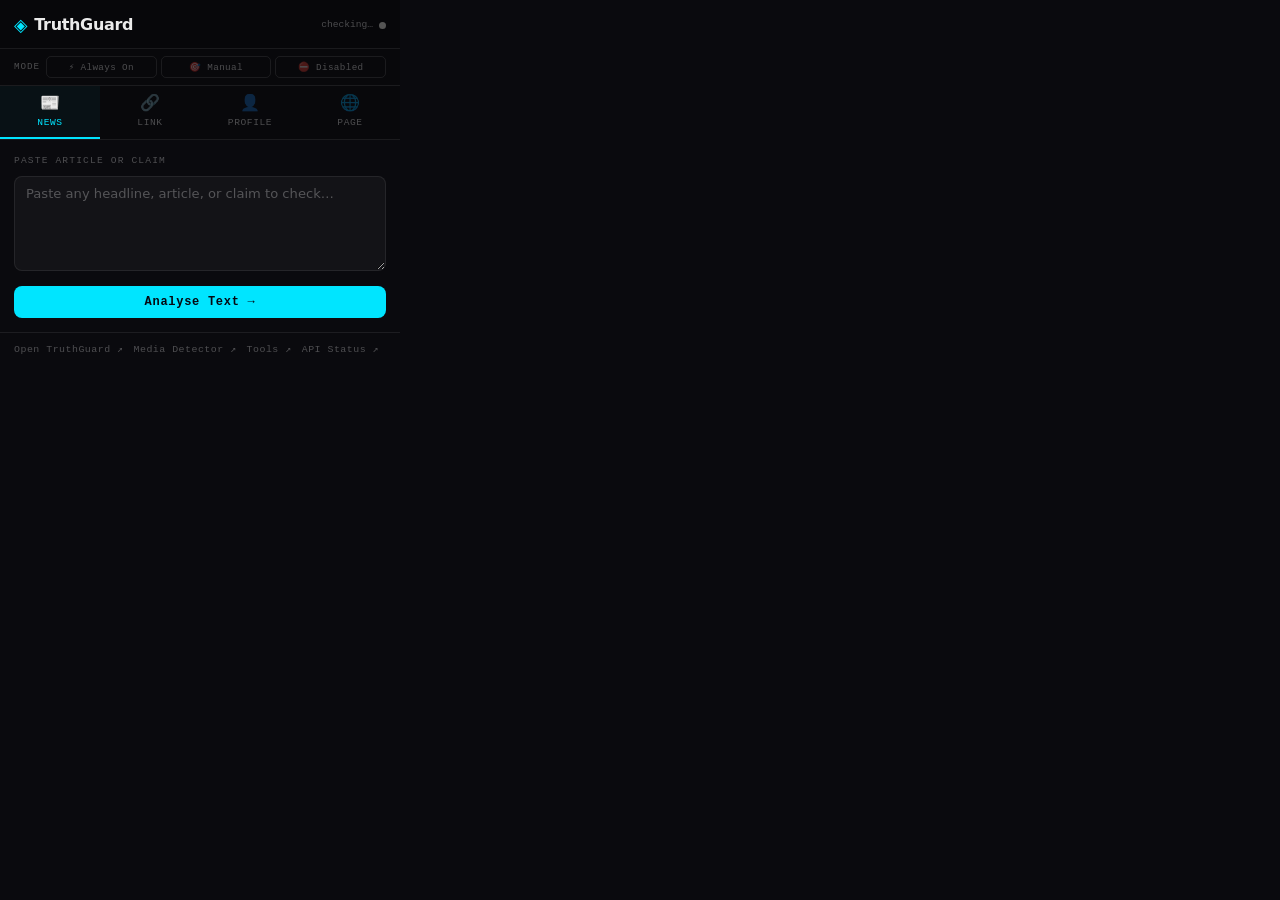
<file: fake_news_project/extension-fixed/popup.html>
<!DOCTYPE html>
<html lang="en">
<head>
  <meta charset="UTF-8" />
  <meta name="viewport" content="width=device-width, initial-scale=1.0" />
  <title>TruthGuard</title>
  <style>
    /* ── Reset & Base ── */
    *, *::before, *::after { box-sizing: border-box; margin: 0; padding: 0; }

    :root {
      --bg:       #0a0a0e;
      --surface:  rgba(255,255,255,0.04);
      --surface2: rgba(255,255,255,0.07);
      --border:   rgba(255,255,255,0.08);
      --border2:  rgba(255,255,255,0.12);
      --text:     rgba(255,255,255,0.92);
      --text-mid: rgba(255,255,255,0.55);
      --text-dim: rgba(255,255,255,0.28);
      --accent:   #00e5ff;
      --purple:   #a78bfa;
      --fake:     #ff3d5a;
      --real:     #00e5a0;
      --yellow:   #ffd166;
      --mono:     'DM Mono', 'Courier New', monospace;
      --head:     'Syne', system-ui, sans-serif;
      --body:     'DM Sans', system-ui, sans-serif;
    }

    html { width: 400px; }
    body {
      width: 400px;
      min-height: 560px;
      max-height: 640px;
      overflow-y: auto;
      background: var(--bg);
      color: var(--text);
      font-family: var(--body);
      font-size: 13px;
      line-height: 1.5;
    }

    /* scrollbar */
    body::-webkit-scrollbar { width: 4px; }
    body::-webkit-scrollbar-track { background: transparent; }
    body::-webkit-scrollbar-thumb { background: rgba(255,255,255,0.1); border-radius: 2px; }

    /* ── Header ── */
    .popup-header {
      display: flex;
      align-items: center;
      justify-content: space-between;
      padding: 12px 14px 10px;
      border-bottom: 1px solid var(--border);
      background: rgba(0,0,0,0.3);
      position: sticky;
      top: 0;
      z-index: 10;
    }
    .popup-logo {
      display: flex;
      align-items: center;
      gap: 7px;
      font-family: var(--head);
      font-weight: 800;
      font-size: 1rem;
      letter-spacing: -0.02em;
    }
    .popup-logo .logo-gem { color: var(--accent); font-size: 1.1rem; }
    .status-dot {
      width: 7px; height: 7px;
      border-radius: 50%;
      background: #555;
      flex-shrink: 0;
    }
    .status-dot.online  { background: var(--real); box-shadow: 0 0 6px var(--real); }
    .status-dot.offline { background: var(--fake); }

    /* ── Tab bar ── */
    .tab-bar {
      display: flex;
      border-bottom: 1px solid var(--border);
      background: rgba(0,0,0,0.2);
      overflow-x: auto;
    }
    .tab-bar::-webkit-scrollbar { display: none; }
    .tab-btn {
      flex: 1;
      min-width: 80px;
      padding: 8px 4px 7px;
      font-family: var(--mono);
      font-size: 0.6rem;
      letter-spacing: 0.06em;
      color: var(--text-dim);
      background: none;
      border: none;
      border-bottom: 2px solid transparent;
      cursor: pointer;
      transition: all 0.18s;
      text-align: center;
      line-height: 1.3;
    }
    .tab-btn:hover { color: var(--text-mid); background: rgba(255,255,255,0.03); }
    .tab-btn.active { color: var(--accent); border-bottom-color: var(--accent); background: rgba(0,229,255,0.04); }
    .tab-btn .tab-icon { display: block; font-size: 1rem; margin-bottom: 2px; }

    /* ── Panel ── */
    .panel { display: none; padding: 14px; }
    .panel.active { display: block; }

    /* ── Section label ── */
    .section-label {
      font-family: var(--mono);
      font-size: 0.6rem;
      letter-spacing: 0.12em;
      color: var(--text-dim);
      text-transform: uppercase;
      margin-bottom: 8px;
    }

    /* ── Textarea / Input ── */
    textarea, input[type="text"] {
      width: 100%;
      background: var(--surface);
      border: 1px solid var(--border);
      border-radius: 8px;
      color: var(--text);
      font-family: var(--body);
      font-size: 0.82rem;
      padding: 9px 11px;
      outline: none;
      resize: vertical;
      transition: border-color 0.18s;
    }
    textarea:focus, input[type="text"]:focus { border-color: var(--accent); }
    textarea::placeholder, input::placeholder { color: var(--text-dim); }
    select {
      width: 100%;
      background: var(--surface);
      border: 1px solid var(--border);
      border-radius: 8px;
      color: var(--text);
      font-family: var(--body);
      font-size: 0.82rem;
      padding: 8px 10px;
      outline: none;
      transition: border-color 0.18s;
      cursor: pointer;
    }
    select:focus { border-color: var(--accent); }
    select option { background: #111; color: var(--text); }

    /* ── Buttons ── */
    .btn-primary {
      width: 100%;
      margin-top: 9px;
      padding: 9px 14px;
      background: var(--accent);
      color: #050912;
      border: none;
      border-radius: 8px;
      font-family: var(--mono);
      font-size: 0.75rem;
      font-weight: 700;
      letter-spacing: 0.06em;
      cursor: pointer;
      transition: all 0.18s;
      display: flex;
      align-items: center;
      justify-content: center;
      gap: 6px;
    }
    .btn-primary:hover { background: #33ecff; transform: translateY(-1px); }
    .btn-primary:disabled { opacity: 0.4; pointer-events: none; }
    .btn-primary.purple { background: var(--purple); color: #0a0414; }
    .btn-primary.purple:hover { background: #c4b5fd; }

    .btn-secondary {
      width: 100%;
      margin-top: 7px;
      padding: 7px 12px;
      background: var(--surface);
      color: var(--text-mid);
      border: 1px solid var(--border);
      border-radius: 7px;
      font-family: var(--mono);
      font-size: 0.68rem;
      letter-spacing: 0.05em;
      cursor: pointer;
      transition: all 0.18s;
    }
    .btn-secondary:hover { border-color: var(--border2); color: var(--text); }

    /* ── Spinner ── */
    .spinner {
      width: 13px; height: 13px;
      border: 2px solid rgba(0,0,0,0.2);
      border-top-color: #050912;
      border-radius: 50%;
      animation: spin 0.7s linear infinite;
      display: none;
      flex-shrink: 0;
    }
    .spinner.visible { display: block; }
    @keyframes spin { to { transform: rotate(360deg); } }

    /* ── Result card ── */
    .result-card {
      display: none;
      margin-top: 10px;
      border: 1px solid var(--border);
      border-radius: 10px;
      overflow: hidden;
      animation: fadeUp 0.25s ease;
    }
    .result-card.visible { display: block; }
    @keyframes fadeUp {
      from { opacity: 0; transform: translateY(6px); }
      to   { opacity: 1; transform: translateY(0); }
    }

    /* Verdict strip */
    .verdict-strip {
      display: flex;
      align-items: center;
      justify-content: space-between;
      padding: 10px 12px;
    }
    .verdict-strip.fake    { background: rgba(255,61,90,0.12);  border-bottom: 1px solid rgba(255,61,90,0.2); }
    .verdict-strip.real    { background: rgba(0,229,160,0.09);  border-bottom: 1px solid rgba(0,229,160,0.18); }
    .verdict-strip.warn    { background: rgba(255,209,102,0.1); border-bottom: 1px solid rgba(255,209,102,0.2); }
    .verdict-strip.neutral { background: rgba(255,255,255,0.04); border-bottom: 1px solid var(--border); }

    .verdict-label-ext {
      display: flex;
      align-items: center;
      gap: 6px;
      font-family: var(--head);
      font-weight: 800;
      font-size: 0.88rem;
      letter-spacing: 0.02em;
    }
    .verdict-label-ext.fake { color: var(--fake); }
    .verdict-label-ext.real { color: var(--real); }
    .verdict-label-ext.warn { color: var(--yellow); }

    .conf-pill {
      font-family: var(--mono);
      font-size: 0.68rem;
      padding: 3px 8px;
      border-radius: 999px;
      background: rgba(255,255,255,0.06);
      color: var(--text-mid);
    }

    /* Result body */
    .result-body { padding: 10px 12px; display: flex; flex-direction: column; gap: 9px; }

    /* Mini bars */
    .mini-bars { display: flex; flex-direction: column; gap: 5px; }
    .mini-bar-row { display: flex; align-items: center; gap: 7px; }
    .mini-bar-lbl {
      font-family: var(--mono); font-size: 0.6rem;
      color: var(--text-dim); width: 72px; flex-shrink: 0;
    }
    .mini-bar-track {
      flex: 1; height: 4px;
      background: rgba(255,255,255,0.06);
      border-radius: 2px; overflow: hidden;
    }
    .mini-bar-fill {
      height: 100%; border-radius: 2px; width: 0;
      transition: width 0.6s cubic-bezier(0.4,0,0.2,1);
    }
    .fill-fake    { background: var(--fake); }
    .fill-real    { background: var(--real); }
    .fill-warn    { background: var(--yellow); }
    .fill-purple  { background: var(--purple); }
    .mini-bar-pct {
      font-family: var(--mono); font-size: 0.6rem;
      color: var(--text-dim); width: 30px; text-align: right;
    }

    /* Reasoning */
    .reasoning-box {
      font-size: 0.77rem;
      color: var(--text-mid);
      line-height: 1.55;
      padding: 7px 9px;
      background: rgba(255,255,255,0.03);
      border: 1px solid var(--border);
      border-radius: 7px;
    }

    /* Signal tags */
    .sig-tags { display: flex; flex-wrap: wrap; gap: 4px; }
    .sig-tag {
      font-family: var(--mono); font-size: 0.62rem;
      padding: 2px 7px; border-radius: 4px;
    }
    .sig-fake { background: rgba(255,61,90,0.1);   color: var(--fake);   border: 1px solid rgba(255,61,90,0.2); }
    .sig-warn { background: rgba(255,209,102,0.1); color: var(--yellow); border: 1px solid rgba(255,209,102,0.2); }
    .sig-safe { background: rgba(0,229,160,0.09);  color: var(--real);   border: 1px solid rgba(0,229,160,0.18); }
    .sig-none { font-size: 0.75rem; color: var(--text-dim); }

    /* URL breakdown */
    .url-parts { display: flex; flex-wrap: wrap; gap: 4px; }
    .url-part {
      font-family: var(--mono); font-size: 0.62rem;
      padding: 2px 6px; border-radius: 4px;
      background: var(--surface); border: 1px solid var(--border);
    }
    .url-part .pk { color: var(--text-dim); }
    .url-part .pv { color: var(--accent); }
    .url-part.flagged .pv { color: var(--fake); }

    /* Error */
    .error-box {
      display: none;
      margin-top: 8px;
      padding: 8px 10px;
      border-radius: 7px;
      background: rgba(255,61,90,0.08);
      border: 1px solid rgba(255,61,90,0.2);
      color: var(--fake);
      font-size: 0.77rem;
      line-height: 1.4;
    }
    .error-box.visible { display: block; }

    /* ── Page scan strip ── */
    .page-scan-strip {
      margin-bottom: 10px;
      padding: 9px 11px;
      background: rgba(0,229,255,0.05);
      border: 1px solid rgba(0,229,255,0.12);
      border-radius: 8px;
      display: flex;
      align-items: center;
      justify-content: space-between;
      gap: 8px;
    }
    .page-scan-info {
      font-size: 0.75rem;
      color: var(--text-mid);
      flex: 1;
      min-width: 0;
      white-space: nowrap;
      overflow: hidden;
      text-overflow: ellipsis;
    }
    .page-scan-badge {
      font-family: var(--mono);
      font-size: 0.62rem;
      padding: 3px 8px;
      border-radius: 999px;
      flex-shrink: 0;
      font-weight: 600;
    }
    .badge-fake { background: rgba(255,61,90,0.15); color: var(--fake); }
    .badge-real { background: rgba(0,229,160,0.12); color: var(--real); }
    .badge-warn { background: rgba(255,209,102,0.12); color: var(--yellow); }
    .badge-none { background: var(--surface); color: var(--text-dim); }

    /* ── Profile form grid ── */
    .profile-grid {
      display: grid;
      grid-template-columns: 1fr 1fr;
      gap: 7px;
    }
    .profile-grid .full { grid-column: 1 / -1; }
    .field-label {
      font-family: var(--mono);
      font-size: 0.6rem;
      letter-spacing: 0.07em;
      color: var(--text-dim);
      text-transform: uppercase;
      margin-bottom: 3px;
    }

    /* ── Footer links ── */
    .popup-footer {
      padding: 10px 14px;
      border-top: 1px solid var(--border);
      display: flex;
      gap: 10px;
      flex-wrap: wrap;
    }
    .footer-link {
      font-family: var(--mono);
      font-size: 0.62rem;
      color: var(--text-dim);
      text-decoration: none;
      letter-spacing: 0.05em;
      transition: color 0.18s;
    }
    .footer-link:hover { color: var(--accent); }

    /* ── Divider ── */
    .divider {
      height: 1px;
      background: var(--border);
      margin: 10px 0;
    }

    /* ── Mode toggle bar ── */
    .mode-bar {
      display: flex;
      align-items: center;
      gap: 6px;
      padding: 7px 14px;
      background: rgba(0,0,0,0.25);
      border-bottom: 1px solid var(--border);
    }
    .mode-label {
      font-family: var(--mono);
      font-size: 0.58rem;
      letter-spacing: 0.1em;
      color: var(--text-dim);
      text-transform: uppercase;
      flex-shrink: 0;
    }
    .mode-pills {
      display: flex;
      gap: 4px;
      flex: 1;
    }
    .mode-pill {
      flex: 1;
      padding: 4px 6px;
      font-family: var(--mono);
      font-size: 0.58rem;
      letter-spacing: 0.04em;
      border-radius: 5px;
      border: 1px solid var(--border);
      background: none;
      color: var(--text-dim);
      cursor: pointer;
      transition: all 0.15s;
      text-align: center;
      white-space: nowrap;
    }
    .mode-pill:hover { color: var(--text-mid); border-color: var(--border2); }
    .mode-pill.active-on     { background: rgba(0,229,160,0.12); color: var(--real);   border-color: rgba(0,229,160,0.3); }
    .mode-pill.active-manual { background: rgba(0,229,255,0.08); color: var(--accent); border-color: rgba(0,229,255,0.25); }
    .mode-pill.active-off    { background: rgba(255,61,90,0.1);  color: var(--fake);   border-color: rgba(255,61,90,0.25); }

    /* Dim all panels when disabled */
    body.mode-off .tab-bar,
    body.mode-off .panel {
      opacity: 0.45;
      pointer-events: none;
    }
    body.mode-off .mode-bar { opacity: 1; pointer-events: all; }
    .disabled-notice {
      display: none;
      margin: 10px 14px 0;
      padding: 8px 10px;
      border-radius: 7px;
      background: rgba(255,61,90,0.07);
      border: 1px solid rgba(255,61,90,0.18);
      color: var(--fake);
      font-size: 0.75rem;
      font-family: var(--mono);
      letter-spacing: 0.03em;
    }
    body.mode-off .disabled-notice { display: block; }
  </style>
</head>
<body>

  <!-- Header -->
  <div class="popup-header">
    <div class="popup-logo">
      <span class="logo-gem">◈</span>
      TruthGuard
    </div>
    <div style="display:flex;align-items:center;gap:6px;">
      <span style="font-family:var(--mono);font-size:0.6rem;color:var(--text-dim);" id="statusLabel">checking…</span>
      <div class="status-dot" id="statusDot"></div>
    </div>
  </div>

  <!-- Mode toggle -->
  <div class="mode-bar">
    <span class="mode-label">Mode</span>
    <div class="mode-pills">
      <button class="mode-pill" id="modeOn">⚡ Always On</button>
      <button class="mode-pill" id="modeManual">🎯 Manual</button>
      <button class="mode-pill" id="modeOff">⛔ Disabled</button>
    </div>
  </div>

  <div class="disabled-notice">TruthGuard is disabled — switch to Manual or Always On to use it.</div>

  <!-- Tab bar -->
  <div class="tab-bar">
    <button class="tab-btn active" data-tab="news">
      <span class="tab-icon">📰</span>NEWS
    </button>
    <button class="tab-btn" data-tab="link">
      <span class="tab-icon">🔗</span>LINK
    </button>
    <button class="tab-btn" data-tab="profile">
      <span class="tab-icon">👤</span>PROFILE
    </button>
    <button class="tab-btn" data-tab="page">
      <span class="tab-icon">🌐</span>PAGE
    </button>
  </div>

  <!-- ══════════════════ NEWS TAB ══════════════════ -->
  <div class="panel active" id="tab-news">
    <div class="section-label">Paste article or claim</div>
    <textarea id="newsText" rows="5"
      placeholder="Paste any headline, article, or claim to check…"></textarea>
    <button class="btn-primary" id="newsBtn">
      <div class="spinner" id="newsSpinner"></div>
      <span id="newsBtnText">Analyse Text →</span>
    </button>
    <div class="error-box" id="newsError"></div>
    <div class="result-card" id="newsResult">
      <div class="verdict-strip neutral" id="newsStrip">
        <div class="verdict-label-ext" id="newsVerdict">–</div>
        <span class="conf-pill" id="newsConf">–</span>
      </div>
      <div class="result-body">
        <div class="mini-bars">
          <div class="mini-bar-row">
            <span class="mini-bar-lbl">FAKE</span>
            <div class="mini-bar-track"><div class="mini-bar-fill fill-fake" id="nFakeBar"></div></div>
            <span class="mini-bar-pct" id="nFakePct">–</span>
          </div>
          <div class="mini-bar-row">
            <span class="mini-bar-lbl">REAL</span>
            <div class="mini-bar-track"><div class="mini-bar-fill fill-real" id="nRealBar"></div></div>
            <span class="mini-bar-pct" id="nRealPct">–</span>
          </div>
        </div>
        <div class="reasoning-box" id="newsReasoning" style="display:none;"></div>
        <div>
          <div class="section-label">Source</div>
          <span style="font-family:var(--mono);font-size:0.65rem;color:var(--text-dim);" id="newsSource">–</span>
        </div>
      </div>
    </div>
  </div>

  <!-- ══════════════════ LINK TAB ══════════════════ -->
  <div class="panel" id="tab-link">
    <div class="section-label">Paste a URL to scan</div>
    <input type="text" id="linkUrl"
      placeholder="https://suspicious-login.xyz/verify?token=…" />
    <p style="margin-top:5px;font-size:0.72rem;color:var(--text-dim);">
      Nothing is visited or opened. Safe to paste any link.
    </p>
    <button class="btn-primary purple" id="linkBtn">
      <div class="spinner" id="linkSpinner" style="border-top-color:#0a0414;"></div>
      <span id="linkBtnText">Scan URL →</span>
    </button>
    <div class="error-box" id="linkError"></div>
    <div class="result-card" id="linkResult">
      <div class="verdict-strip neutral" id="linkStrip">
        <div class="verdict-label-ext" id="linkVerdict">–</div>
        <span class="conf-pill" id="linkConf">–</span>
      </div>
      <div class="result-body">
        <div>
          <div class="section-label">URL Breakdown</div>
          <div class="url-parts" id="linkParts"></div>
        </div>
        <div class="mini-bars">
          <div class="mini-bar-row">
            <span class="mini-bar-lbl">PHISHING</span>
            <div class="mini-bar-track"><div class="mini-bar-fill fill-fake" id="lPhishBar"></div></div>
            <span class="mini-bar-pct" id="lPhishPct">–</span>
          </div>
          <div class="mini-bar-row">
            <span class="mini-bar-lbl">SUSPICIOUS</span>
            <div class="mini-bar-track"><div class="mini-bar-fill fill-warn" id="lSuspBar"></div></div>
            <span class="mini-bar-pct" id="lSuspPct">–</span>
          </div>
          <div class="mini-bar-row">
            <span class="mini-bar-lbl">LEGITIMATE</span>
            <div class="mini-bar-track"><div class="mini-bar-fill fill-real" id="lLegitBar"></div></div>
            <span class="mini-bar-pct" id="lLegitPct">–</span>
          </div>
        </div>
        <div class="reasoning-box" id="linkReasoning" style="display:none;"></div>
        <div>
          <div class="section-label">Signals</div>
          <div class="sig-tags" id="linkSignals"></div>
        </div>
      </div>
    </div>
  </div>

  <!-- ══════════════════ PROFILE TAB ══════════════════ -->
  <div class="panel" id="tab-profile">
    <div class="section-label">Profile details</div>
    <div class="profile-grid">
      <div>
        <div class="field-label">Username / Handle</div>
        <input type="text" id="pUsername" placeholder="@username" />
      </div>
      <div>
        <div class="field-label">Platform</div>
        <select id="pPlatform">
          <option value="">Select…</option>
          <option>Twitter / X</option>
          <option>Instagram</option>
          <option>Facebook</option>
          <option>LinkedIn</option>
          <option>TikTok</option>
          <option>Reddit</option>
          <option>YouTube</option>
          <option>Other</option>
        </select>
      </div>
      <div>
        <div class="field-label">Account Age</div>
        <input type="text" id="pAge" placeholder="e.g. 3 days, 2 years" />
      </div>
      <div>
        <div class="field-label">Followers / Following</div>
        <input type="text" id="pFollowers" placeholder="e.g. 12 / 8,000" />
      </div>
      <div>
        <div class="field-label">Post Count</div>
        <input type="text" id="pPosts" placeholder="e.g. 2 posts" />
      </div>
      <div>
        <div class="field-label">Profile Photo</div>
        <select id="pPhoto">
          <option value="">Not specified</option>
          <option>Real-looking photo</option>
          <option>AI-generated / perfect face</option>
          <option>Stock photo feel</option>
          <option>No photo / default avatar</option>
          <option>Celebrity / public figure</option>
        </select>
      </div>
      <div class="full">
        <div class="field-label">Bio / Description</div>
        <textarea id="pBio" rows="2" placeholder="Paste the account bio…"></textarea>
      </div>
      <div class="full">
        <div class="field-label">Sample Posts (optional)</div>
        <textarea id="pSamplePosts" rows="2" placeholder="Paste 1–3 posts or comments…"></textarea>
      </div>
      <div class="full">
        <div class="field-label">Other Observations</div>
        <textarea id="pOther" rows="1" placeholder="e.g. posts only at 3am, copy-paste replies…"></textarea>
      </div>
    </div>
    <button class="btn-primary purple" id="profileBtn">
      <div class="spinner" id="profileSpinner" style="border-top-color:#0a0414;"></div>
      <span id="profileBtnText">Analyse Profile →</span>
    </button>
    <div class="error-box" id="profileError"></div>
    <div class="result-card" id="profileResult">
      <div class="verdict-strip neutral" id="profileStrip">
        <div class="verdict-label-ext" id="profileVerdict">–</div>
        <span class="conf-pill" id="profileConf">–</span>
      </div>
      <div class="result-body">
        <div class="mini-bars">
          <div class="mini-bar-row">
            <span class="mini-bar-lbl">FAKE / BOT</span>
            <div class="mini-bar-track"><div class="mini-bar-fill fill-fake" id="pFakeBar"></div></div>
            <span class="mini-bar-pct" id="pFakePct">–</span>
          </div>
          <div class="mini-bar-row">
            <span class="mini-bar-lbl">SUSPICIOUS</span>
            <div class="mini-bar-track"><div class="mini-bar-fill fill-warn" id="pSuspBar"></div></div>
            <span class="mini-bar-pct" id="pSuspPct">–</span>
          </div>
          <div class="mini-bar-row">
            <span class="mini-bar-lbl">AUTHENTIC</span>
            <div class="mini-bar-track"><div class="mini-bar-fill fill-real" id="pAuthBar"></div></div>
            <span class="mini-bar-pct" id="pAuthPct">–</span>
          </div>
        </div>
        <div class="reasoning-box" id="profileReasoning" style="display:none;"></div>
        <div>
          <div class="section-label">Red Flags</div>
          <div class="sig-tags" id="profileSignals"></div>
        </div>
      </div>
    </div>
  </div>

  <!-- ══════════════════ PAGE TAB ══════════════════ -->
  <div class="panel" id="tab-page">
    <!-- Current page scan strip -->
    <div class="page-scan-strip">
      <span class="page-scan-info" id="pageUrl">—</span>
      <span class="page-scan-badge badge-none" id="pageBadge">Not scanned</span>
    </div>

    <button class="btn-primary" id="pageBtn">
      <div class="spinner" id="pageSpinner"></div>
      <span id="pageBtnText">Scan This Page →</span>
    </button>
    <button class="btn-secondary" id="highlightLinksBtn">
      🔗 Highlight Suspicious Links
    </button>
    <button class="btn-secondary" id="removeBannerBtn">
      ✕ Remove Warning Banner
    </button>

    <div class="error-box" id="pageError"></div>
    <div class="result-card" id="pageResult">
      <div class="verdict-strip neutral" id="pageStrip">
        <div class="verdict-label-ext" id="pageVerdict">–</div>
        <span class="conf-pill" id="pageConf">–</span>
      </div>
      <div class="result-body">
        <div class="mini-bars">
          <div class="mini-bar-row">
            <span class="mini-bar-lbl">FAKE</span>
            <div class="mini-bar-track"><div class="mini-bar-fill fill-fake" id="pgFakeBar"></div></div>
            <span class="mini-bar-pct" id="pgFakePct">–</span>
          </div>
          <div class="mini-bar-row">
            <span class="mini-bar-lbl">REAL</span>
            <div class="mini-bar-track"><div class="mini-bar-fill fill-real" id="pgRealBar"></div></div>
            <span class="mini-bar-pct" id="pgRealPct">–</span>
          </div>
        </div>
        <div class="reasoning-box" id="pageReasoning" style="display:none;"></div>
        <div>
          <div class="section-label">Detection Source</div>
          <span style="font-family:var(--mono);font-size:0.65rem;color:var(--text-dim);" id="pageSource">–</span>
        </div>
      </div>
    </div>
  </div>

  <!-- Footer -->
  <div class="popup-footer">
    <a class="footer-link" href="http://localhost:5000" target="_blank">Open TruthGuard ↗</a>
    <a class="footer-link" href="http://localhost:5000/media-detect" target="_blank">Media Detector ↗</a>
    <a class="footer-link" href="http://localhost:5000/tools" target="_blank">Tools ↗</a>
    <a class="footer-link" href="http://localhost:5000/api/status" target="_blank">API Status ↗</a>
  </div>

  <script src="popup.js"></script>
</body>
</html>
</file>
